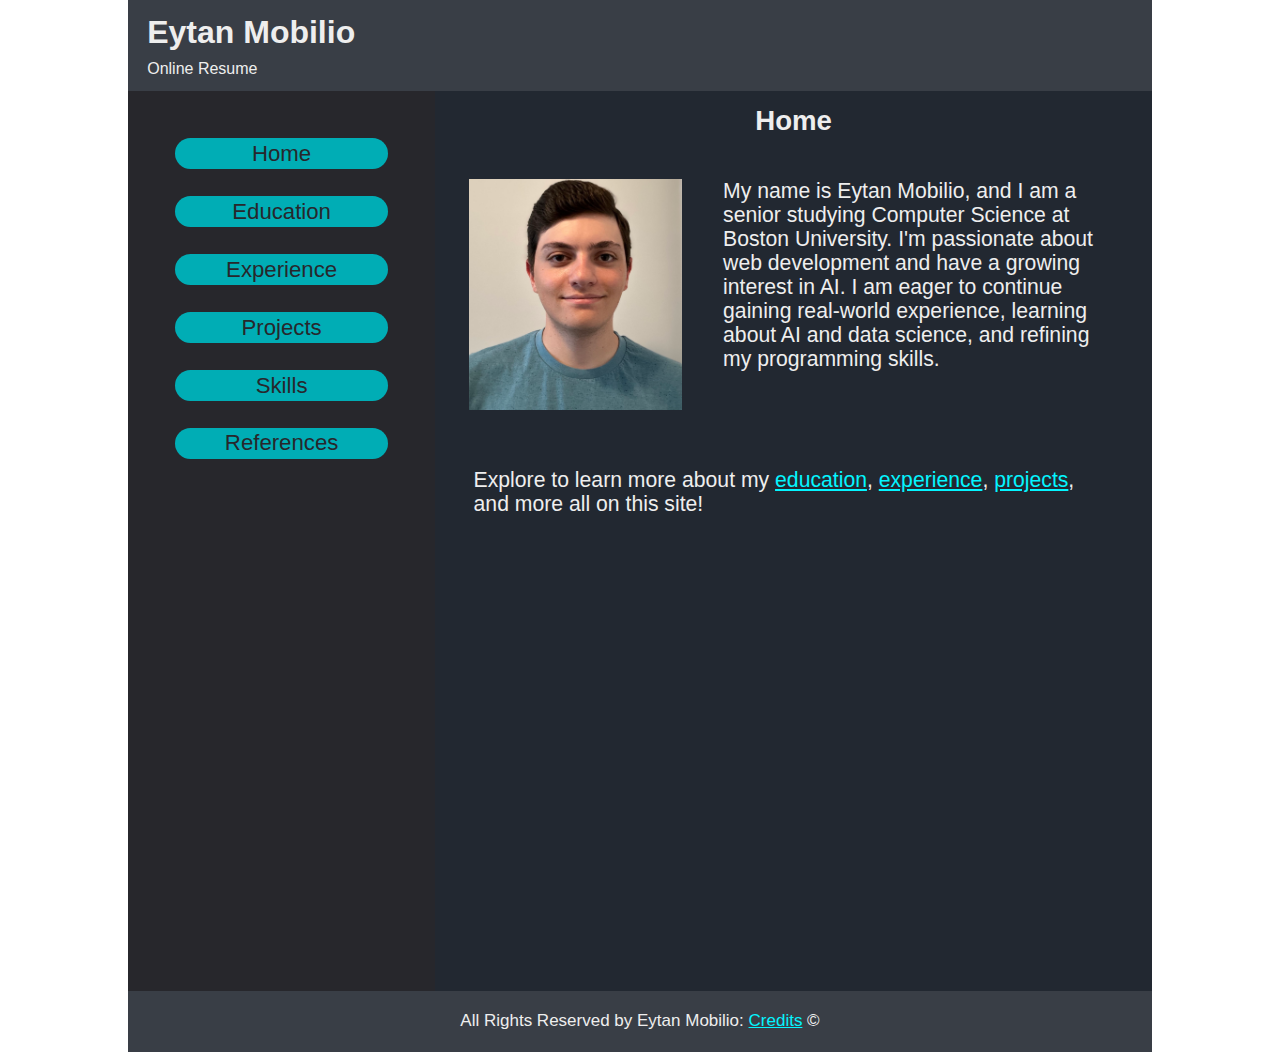
<file: index.html>
<!DOCTYPE html>
<html lang="en">
    <head>
        <meta charset="UTF-8">
        <meta name="viewport" content="width=device-width, initial-scale=1.0" />
        <meta name="description" content="Eytan Mobilio's online resume website.">
        <link rel="stylesheet" type="text/css" href="index.css">
        <title>Home | Eytan's Resume</title>
    </head>

    <body>
        <div id="site-wrapper">
            <!-- Header section -->
            <header>
                <h1>Eytan Mobilio</h1>
                <p>Online Resume</p>
            </header>
            <!-- End header section -->

            <div id="container">
                <!-- Navigation section -->
                <nav>
                    <!-- Internal navigation links -->
                    <ul>
                        <li><a href="index.html">Home</a></li>
                        <li><a href="education/education.html">Education</a></li>
                        <li><a href="experience/experience.html">Experience</a></li>
                        <li><a href="projects/projects.html">Projects</a></li>
                        <li><a href="skills/skills.html">Skills</a></li>
                        <li><a href="references/references.html">References</a></li>
                    </ul>
                </nav>
                <!-- End navigation section-->

                <!-- Main content section -->
                <main>
                    <h2>Home</h2>

                    <div id="two-column">
                        <div id="image-container">
                            <img src="src/portrait.jpeg" alt="Eytan Mobilio">
                        </div>

                        <p id="about">
                            My name is Eytan Mobilio, and I am a senior studying Computer Science at Boston University.
                            I'm passionate about web development and have a growing interest in AI. I am eager to continue
                            gaining real-world experience, learning about AI and data science, and refining my programming
                            skills.
                        </p>
                    </div>

                    <p id="sub-text">
                        Explore to learn more about my <a href="education/education.html">education</a>,
                        <a href="experience/experience.html">experience</a>,
                        <a href="projects/projects.html">projects</a>, and more all on this site!
                    </p>
                </main>
                <!-- End main content section -->
            </div>

            <!-- Footer section -->
            <footer>
                <!-- Copyright statement -->
                <p>All Rights Reserved by Eytan Mobilio: <a href="credits.html">Credits</a> &copy;</p>
            </footer>
            <!-- End footer section -->
        </div>
    </body>
</html>
</file>
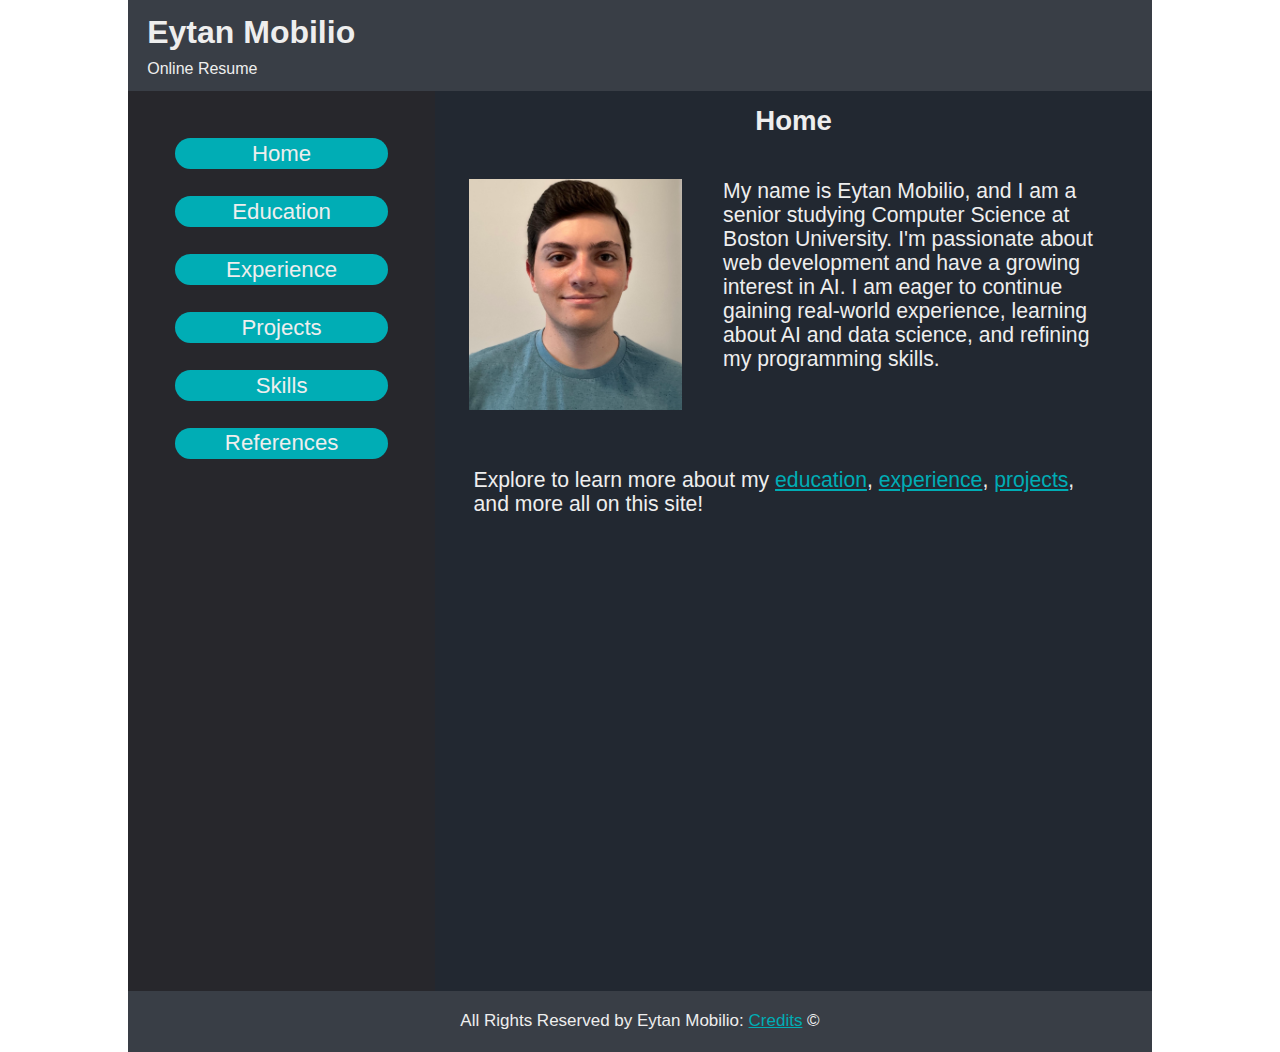
<file: home/index.html>
<!DOCTYPE html>
<html lang="en">
    <head>
        <meta charset="UTF-8">
        <meta name="description" content="Eytan Mobilio's online resume website.">
        <link rel="stylesheet" type="text/css" href="index.css">
        <title>Home | Eytan's Resume</title>
    </head>

    <body>
        <div id="site-wrapper">
            <!-- Header section -->
            <header>
                <h1>Eytan Mobilio</h1>
                <p>Online Resume</p>
            </header>
            <!-- End header section -->

            <div id="container">
                <!-- Navigation section -->
                <nav>
                    <!-- Internal navigation links -->
                    <ul>
                        <li><a href="index.html">Home</a></li>
                        <li><a href="../education/education.html">Education</a></li>
                        <li><a href="../experience/experience.html">Experience</a></li>
                        <li><a href="../projects/projects.html">Projects</a></li>
                        <li><a href="../skills/skills.html">Skills</a></li>
                        <li><a href="../references/references.html">References</a></li>
                    </ul>
                </nav>
                <!-- End navigation section-->

                <!-- Main content section -->
                <main>
                    <h2>Home</h2>

                    <div id="two-column">
                        <div id="image-container">
                            <img src="../src/portrait.jpeg" alt="Eytan Mobilio">
                        </div>

                        <p id="about">
                            My name is Eytan Mobilio, and I am a senior studying Computer Science at Boston University.
                            I'm passionate about web development and have a growing interest in AI. I am eager to continue
                            gaining real-world experience, learning about AI and data science, and refining my programming
                            skills.
                        </p>
                    </div>

                    <p id="sub-text">
                        Explore to learn more about my <a href="../education/education.html">education</a>,
                        <a href="../experience/experience.html">experience</a>,
                        <a href="../projects/projects.html">projects</a>, and more all on this site!
                    </p>
                </main>
                <!-- End main content section -->
            </div>

            <!-- Footer section -->
            <footer>
                <!-- Copyright statement -->
                <p>All Rights Reserved by Eytan Mobilio: <a href="credits.html">Credits</a> &copy;</p>
            </footer>
            <!-- End footer section -->
        </div>
    </body>
</html>
</file>
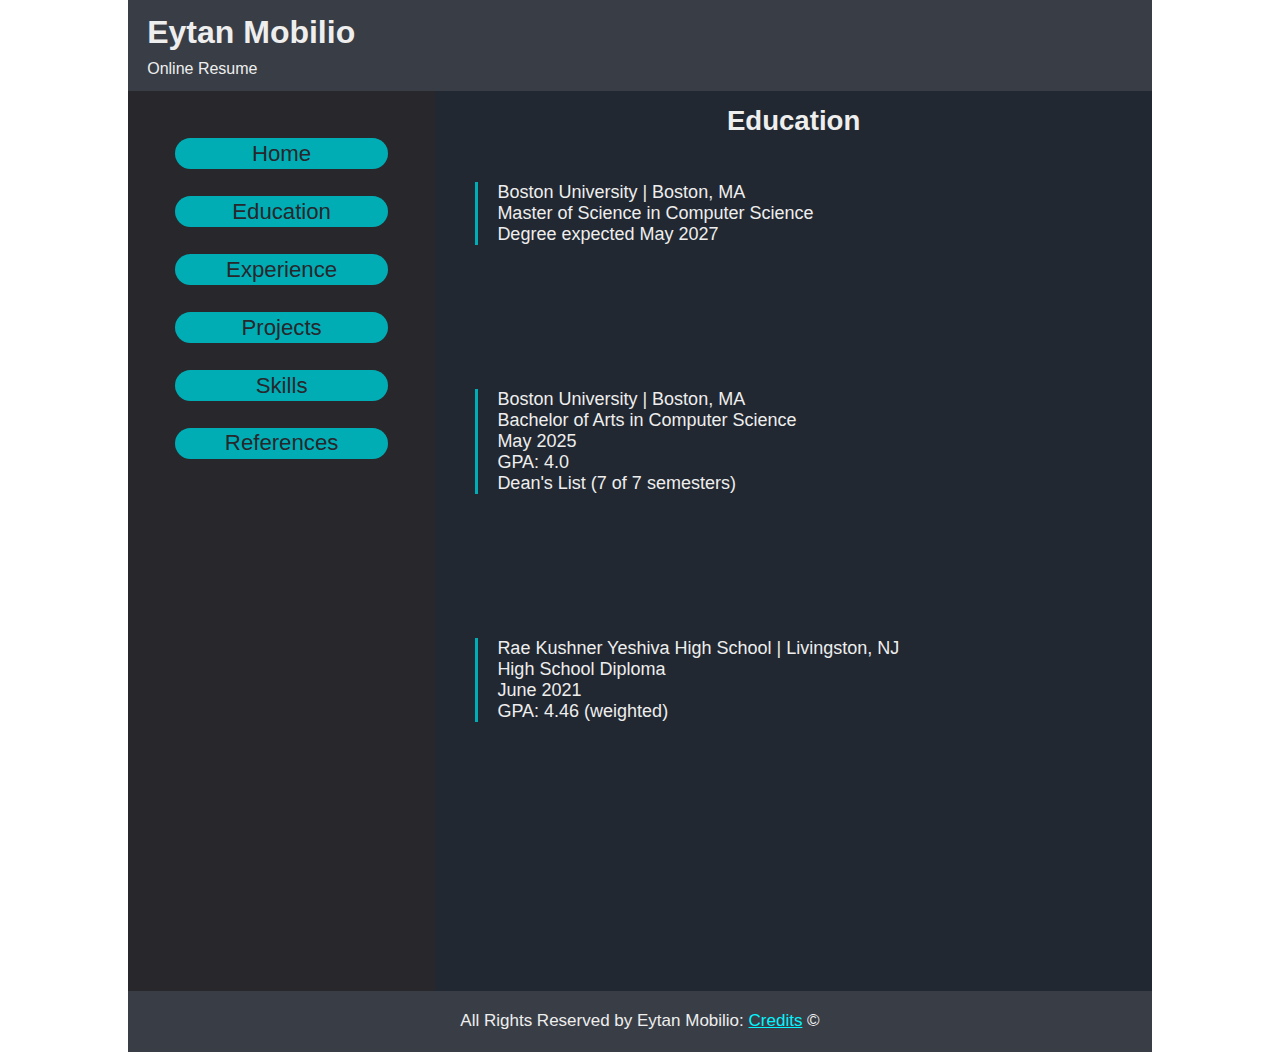
<file: education/education.html>
<!DOCTYPE html>
<html lang="en">
    <head>
        <meta charset="UTF-8">
        <meta name="viewport" content="width=device-width, initial-scale=1.0" />
        <meta name="description" content="Eytan Mobilio's education.">
        <link rel="stylesheet" type="text/css" href="education.css">
        <title>Education | Eytan's Resume</title>
    </head>

    <body>
        <div id="site-wrapper">
            <!-- Header section -->
            <header>
                <h1>Eytan Mobilio</h1>
                <p>Online Resume</p>
            </header>
            <!-- End header section -->

            <div id="container">
                <!-- Navigation section -->
                <nav>
                    <!-- Internal navigation links -->
                    <ul>
                        <li><a href="../index.html">Home</a></li>
                        <li><a href="education.html">Education</a></li>
                        <li><a href="../experience/experience.html">Experience</a></li>
                        <li><a href="../projects/projects.html">Projects</a></li>
                        <li><a href="../skills/skills.html">Skills</a></li>
                        <li><a href="../references/references.html">References</a></li>
                    </ul>
                </nav>
                <!-- End navigation section-->

                <!-- Main content section -->
                <main>
                    <h2>Education</h2>

                    <!-- List of education -->
                    <ul>
                        <!-- Masters (made this one up) -->
                        <li>
                            <p>
                                Boston University | Boston, MA <br>
                                Master of Science in Computer Science <br>
                                Degree expected May 2027
                            </p>
                        </li>

                        <!-- College -->
                        <li>
                            <p>
                                Boston University | Boston, MA <br>
                                Bachelor of Arts in Computer Science <br>
                                May 2025 <br>
                                GPA: 4.0 <br>
                                Dean's List (7 of 7 semesters)
                            </p>
                        </li>

                        <!-- High School -->
                        <li>
                            <p>
                                Rae Kushner Yeshiva High School | Livingston, NJ <br>
                                High School Diploma<br>
                                June 2021 <br>
                                GPA: 4.46 (weighted)
                            </p>
                        </li>
                    </ul>
                </main>
                <!-- End main content section -->
            </div>

            <!-- Footer section -->
            <footer>
                <!-- Copyright statement -->
                <p>All Rights Reserved by Eytan Mobilio: <a href="credits.html">Credits</a> &copy;</p>
            </footer>
            <!-- End footer section -->
        </div>
    </body>
</html>
</file>
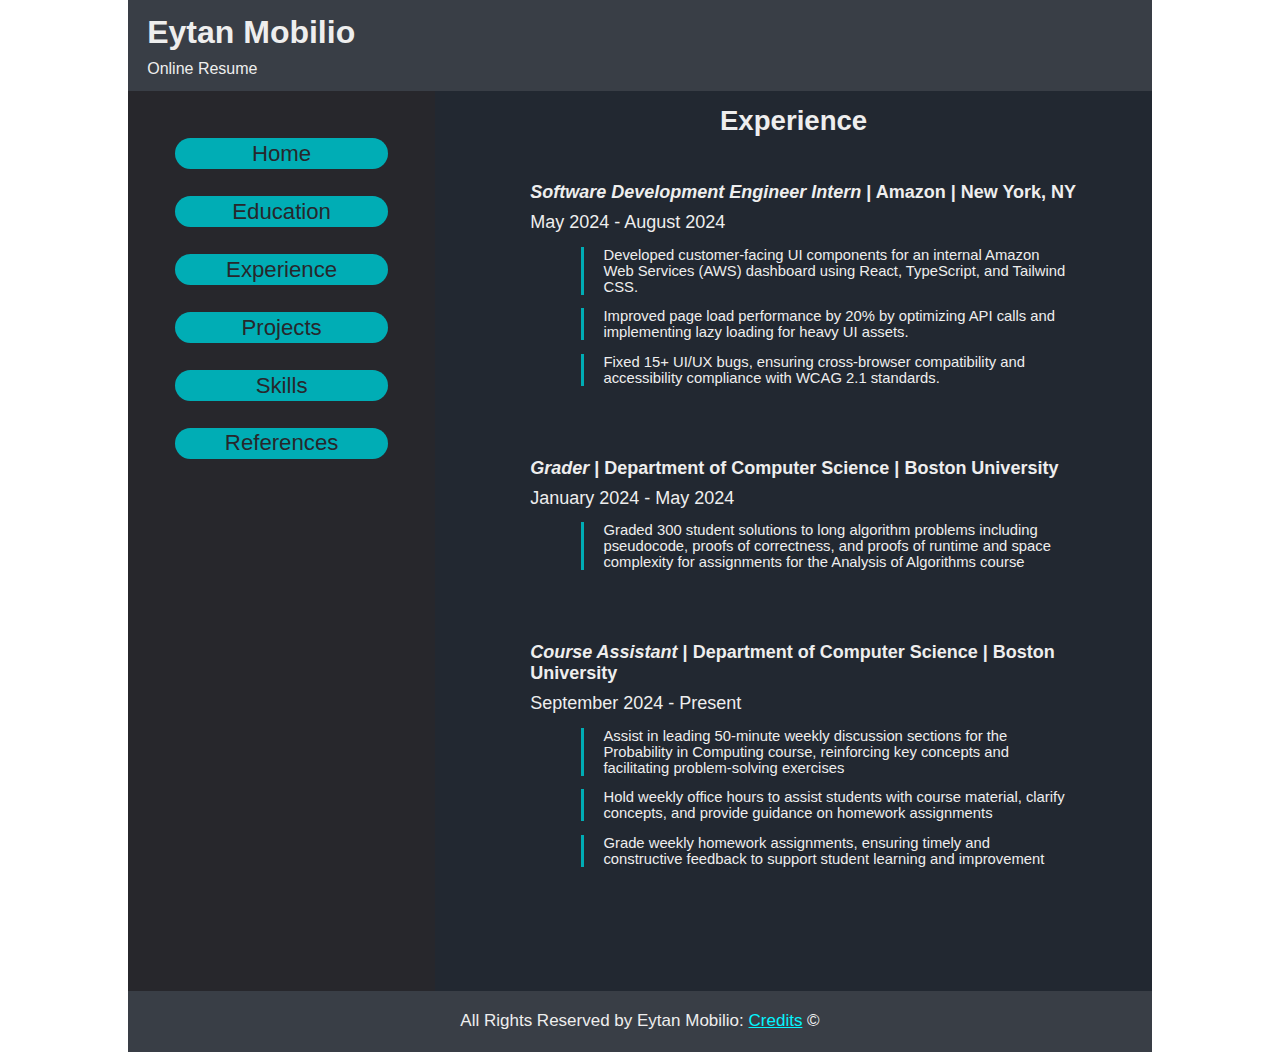
<file: experience/experience.html>
<!DOCTYPE html>
<html lang="en">
    <head>
        <meta charset="UTF-8">
        <meta name="viewport" content="width=device-width, initial-scale=1.0" />
        <meta name="description" content="Eytan Mobilio's work experience.">
        <link rel="stylesheet" type="text/css" href="experience.css">
        <title>Experience | Eytan's Resume</title>
    </head>

    <body>
        <div id="site-wrapper">
            <!-- Header section -->
            <header>
                <h1>Eytan Mobilio</h1>
                <p>Online Resume</p>
            </header>
            <!-- End header section -->

            <div id="container">
                <!-- Navigation section -->
                <nav>
                    <!-- Internal navigation links -->
                    <ul>
                        <li><a href="../index.html">Home</a></li>
                        <li><a href="../education/education.html">Education</a></li>
                        <li><a href="experience.html">Experience</a></li>
                        <li><a href="../projects/projects.html">Projects</a></li>
                        <li><a href="../skills/skills.html">Skills</a></li>
                        <li><a href="../references/references.html">References</a></li>
                    </ul>
                </nav>
                <!-- End navigation section-->

                <!-- Main content section -->
                <main>
                    <h2>Experience</h2>

                    <!-- List of work experiences -->
                    <ul>
                        <!-- Work experience #1 (Unfortunately, this one's made up) -->
                        <li class="experience">
                            <p><strong><em>Software Development Engineer Intern</em> | Amazon | New York, NY</strong></p>
                            <p>May 2024 - August 2024</p>
                            <ul>
                                <li class="bullet">
                                    <p>
                                        Developed customer-facing UI components for an internal Amazon Web Services (AWS)
                                        dashboard using React, TypeScript, and Tailwind CSS.
                                    </p>
                                </li>
                                <li class="bullet">
                                    <p>
                                        Improved page load performance by 20% by optimizing API calls and implementing
                                        lazy loading for heavy UI assets.
                                    </p>
                                </li>
                                <li class="bullet">
                                    <p>
                                        Fixed 15+ UI/UX bugs, ensuring cross-browser compatibility and accessibility
                                        compliance with WCAG 2.1 standards.
                                    </p>
                                </li>
                            </ul>
                        </li>

                        <!-- Work experience #2 -->
                        <li class="experience">
                            <p><strong><em>Grader</em> | Department of Computer Science | Boston University</strong></p>
                            <p>January 2024 - May 2024</p>
                            <ul>
                                <li class="bullet">
                                    <p>
                                        Graded 300 student solutions to long algorithm problems including pseudocode,
                                        proofs of correctness, and proofs of runtime and space complexity for assignments
                                        for the Analysis of Algorithms course
                                    </p>
                                </li>
                            </ul>
                        </li>

                        <!-- Work experience #3 -->
                        <li class="experience">
                            <p><strong><em>Course Assistant</em> | Department of Computer Science | Boston University</strong></p>
                            <p>September 2024 - Present</p>
                            <ul>
                                <li class="bullet">
                                    <p>
                                        Assist in leading 50-minute weekly discussion sections for the Probability in
                                        Computing course, reinforcing key concepts and facilitating problem-solving
                                        exercises
                                    </p>
                                </li>
                                <li class="bullet">
                                    <p>
                                        Hold weekly office hours to assist students with course material, clarify concepts,
                                        and provide guidance on homework assignments
                                    </p>
                                </li>
                                <li class="bullet">
                                    <p>
                                        Grade weekly homework assignments, ensuring timely and constructive feedback to
                                        support student learning and improvement
                                    </p>
                                </li>
                            </ul>
                        </li>
                    </ul>
                </main>
                <!-- End main content section -->
            </div>

            <!-- Footer section -->
            <footer>
                <!-- Copyright statement -->
                <p>All Rights Reserved by Eytan Mobilio: <a href="credits.html">Credits</a> &copy;</p>
            </footer>
            <!-- End footer section -->
        </div>
    </body>
</html>
</file>
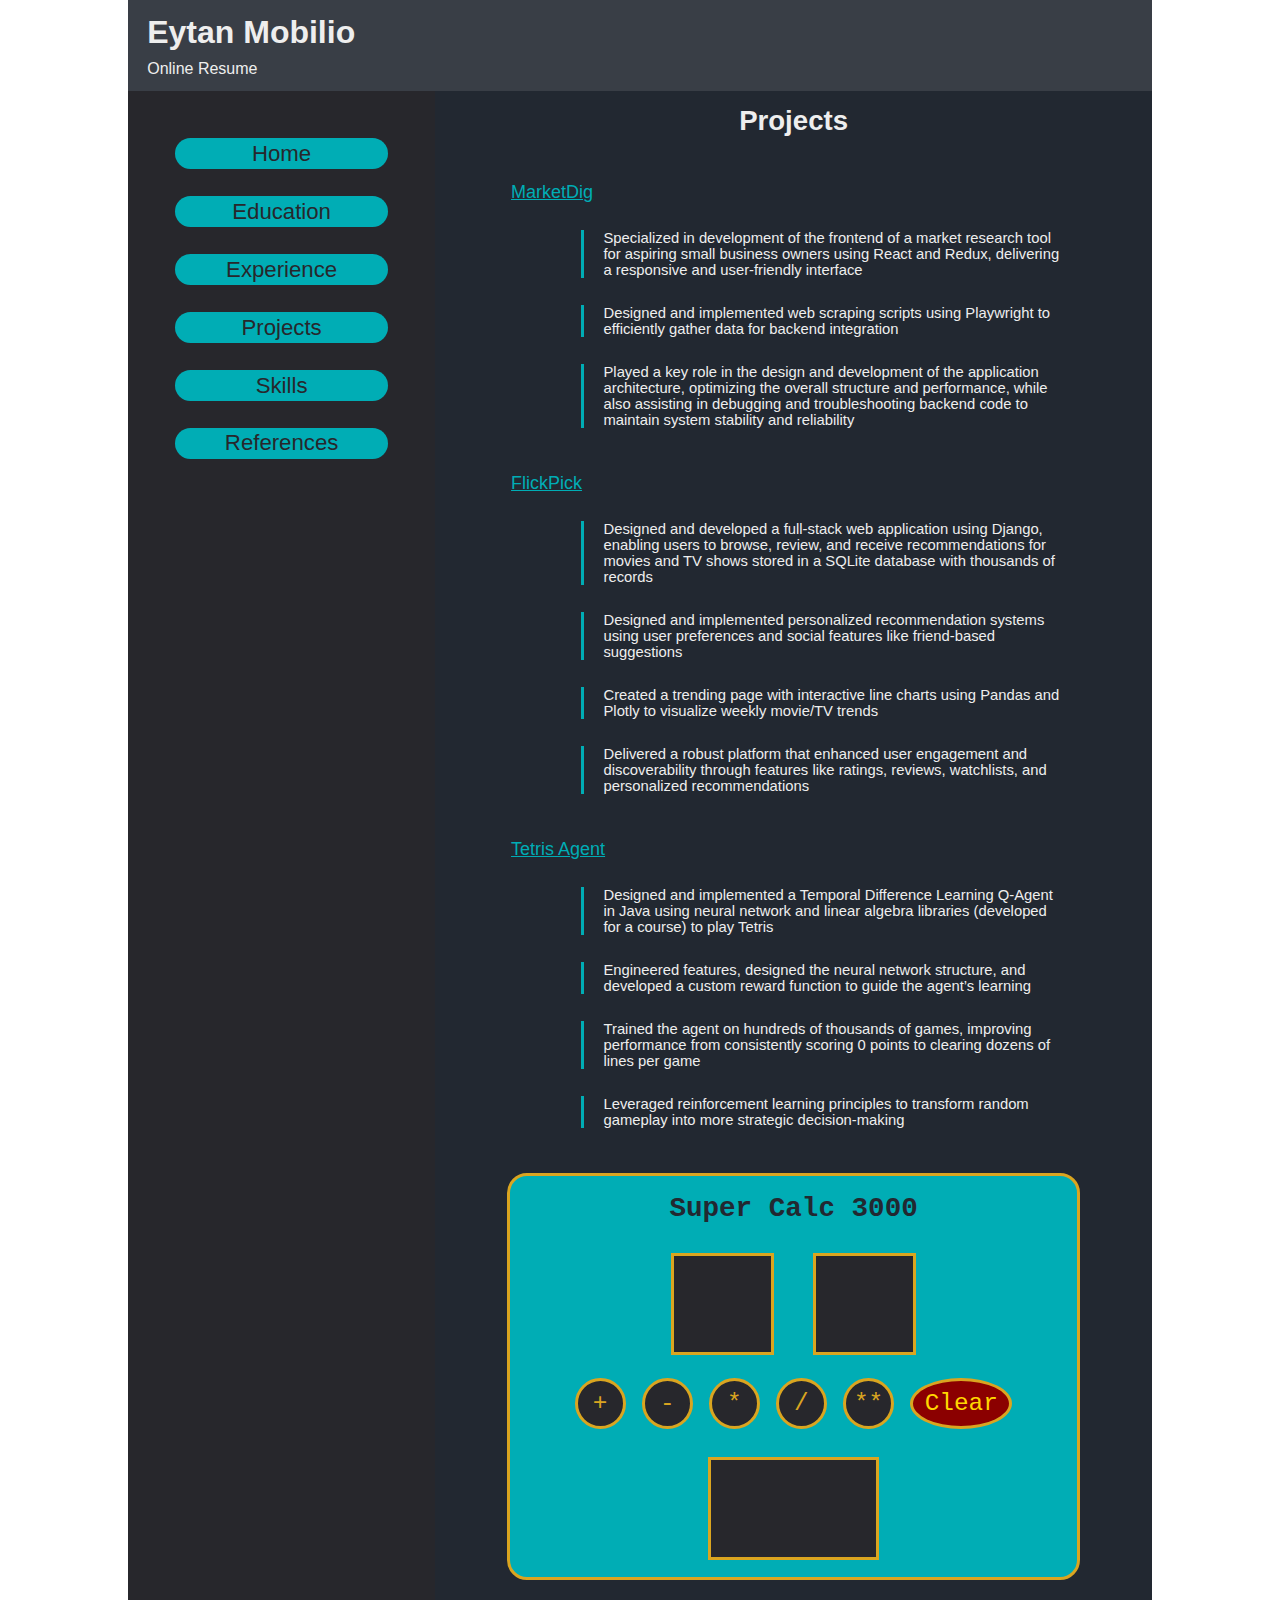
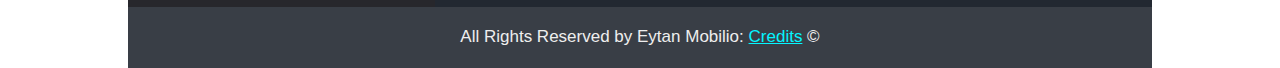
<file: projects/projects.html>
<!DOCTYPE html>
<html lang="en">
    <head>
        <meta charset="UTF-8">
        <meta name="viewport" content="width=device-width, initial-scale=1.0" />
        <meta name="description" content="Eytan Mobilio's projects.">
        <link rel="stylesheet" type="text/css" href="projects.css">
        <title>Projects | Eytan's Resume</title>
    </head>

    <body>
        <div id="site-wrapper">
            <!-- Header section -->
            <header>
                <h1>Eytan Mobilio</h1>
                <p>Online Resume</p>
            </header>
            <!-- End header section -->

            <div id="container">
                <!-- Navigation section -->
                <nav>
                    <!-- Internal navigation links -->
                    <ul>
                        <li><a href="../index.html">Home</a></li>
                        <li><a href="../education/education.html">Education</a></li>
                        <li><a href="../experience/experience.html">Experience</a></li>
                        <li><a href="projects.html">Projects</a></li>
                        <li><a href="../skills/skills.html">Skills</a></li>
                        <li><a href="../references/references.html">References</a></li>
                    </ul>
                </nav>
                <!-- End navigation section-->

                <!-- Main content section -->
                <main>
                    <h2>Projects</h2>

                    <!-- List of projects -->
                    <ul>
                        <!-- Project # 1 -->
                        <li class="project">
                            <a href=" https://marketdig.app" target="_blank" class="project-link">MarketDig</a>
                            <ul>
                                <li class="bullet">
                                    <p>
                                        Specialized in development of the frontend of a market research tool
                                        for aspiring small business owners using React and Redux, delivering a
                                        responsive and user-friendly interface
                                    </p>
                                </li>
                                <li class="bullet">
                                    <p>
                                        Designed and implemented web scraping scripts using Playwright to efficiently
                                        gather data for backend integration
                                    </p>
                                </li>
                                <li class="bullet">
                                    <p>
                                        Played a key role in the design and development of the application architecture,
                                        optimizing the overall structure and performance, while also assisting in debugging
                                        and troubleshooting backend code to maintain system stability and reliability
                                    </p>
                                </li>
                            </ul>
                        </li>

                        <!-- Project # 2 -->
                        <li class="project">
                            <a href="https://limitless-sierra-80433-a3b989f436f9.herokuapp.com/project/"
                               target="_blank"
                               class="project-link">
                                FlickPick
                            </a>
                            <ul>
                                <li class="bullet">
                                    <p>
                                        Designed and developed a full-stack web application using Django, enabling users
                                        to browse, review, and receive recommendations for movies and TV shows stored in
                                        a SQLite database with thousands of records
                                    </p>
                                </li>
                                <li class="bullet">
                                    <p>
                                        Designed and implemented personalized recommendation systems using user
                                        preferences and social features like friend-based suggestions
                                    </p>
                                </li>
                                <li class="bullet">
                                    <p>
                                        Created a trending page with interactive line charts using Pandas and
                                        Plotly to visualize weekly movie/TV trends
                                    </p>
                                </li>
                                <li class="bullet">
                                    <p>
                                        Delivered a robust platform that enhanced user engagement and discoverability
                                        through features like ratings, reviews, watchlists, and personalized
                                        recommendations
                                    </p>
                                </li>
                            </ul>
                        </li>

                        <!-- Project # 3 -->
                        <li class="project">
                            <a href="https://github.com/EMobilio/tetris-agent"
                               target="_blank"
                               class="project-link">
                                Tetris Agent
                            </a>
                            <ul>
                                <li class="bullet">
                                    <p>
                                        Designed and implemented a Temporal Difference Learning Q-Agent in Java using
                                        neural network and linear algebra libraries (developed for a course) to play Tetris
                                    </p>
                                </li>
                                <li class="bullet">
                                    <p>
                                        Engineered features, designed the neural network structure, and developed a
                                        custom reward function to guide the agent’s learning
                                    </p>
                                </li>
                                <li class="bullet">
                                    <p>
                                        Trained the agent on hundreds of thousands of games, improving performance
                                        from consistently scoring 0 points to clearing dozens of lines per game
                                    </p>
                                </li>
                                <li class="bullet">
                                    <p>
                                        Leveraged reinforcement learning principles to transform random gameplay into
                                        more strategic decision-making
                                    </p>
                                </li>
                            </ul>
                        </li>
                    </ul>

                    <!-- Begin calculator section-->
                    <div id="calculator-container">
                        <h3>Super Calc 3000</h3>

                        <!-- Inputs for operands -->
                        <div id="inputs">
                            <label for="first-number">First #:</label><input type="text" id="first-number">
                            <label for="second-number">Second #:</label><input type="text" id="second-number">
                        </div>

                        <!-- Buttons for operations -->
                        <div id="button-container">
                            <button onclick="addition()">+</button>
                            <button onclick="subtraction()">-</button>
                            <button onclick="multiplication()">*</button>
                            <button onclick="division()">/</button>
                            <button onclick="power()">**</button>
                            <button onclick="clearCalc()" id="clear">Clear</button>
                        </div>

                        <!-- Output -->
                        <div id="output-container">
                            <h4 id="output"></h4>
                        </div>
                    </div>
                    <!-- End calculator section -->
                </main>
                <!-- End main content section -->
            </div>

            <!-- Footer section -->
            <footer>
                <!-- Copyright statement -->
                <p>All Rights Reserved by Eytan Mobilio: <a href="credits.html">Credits</a> &copy;</p>
            </footer>
            <!-- End footer section -->
        </div>

        <script src="projects.js"></script>
    </body>
</html>
</file>
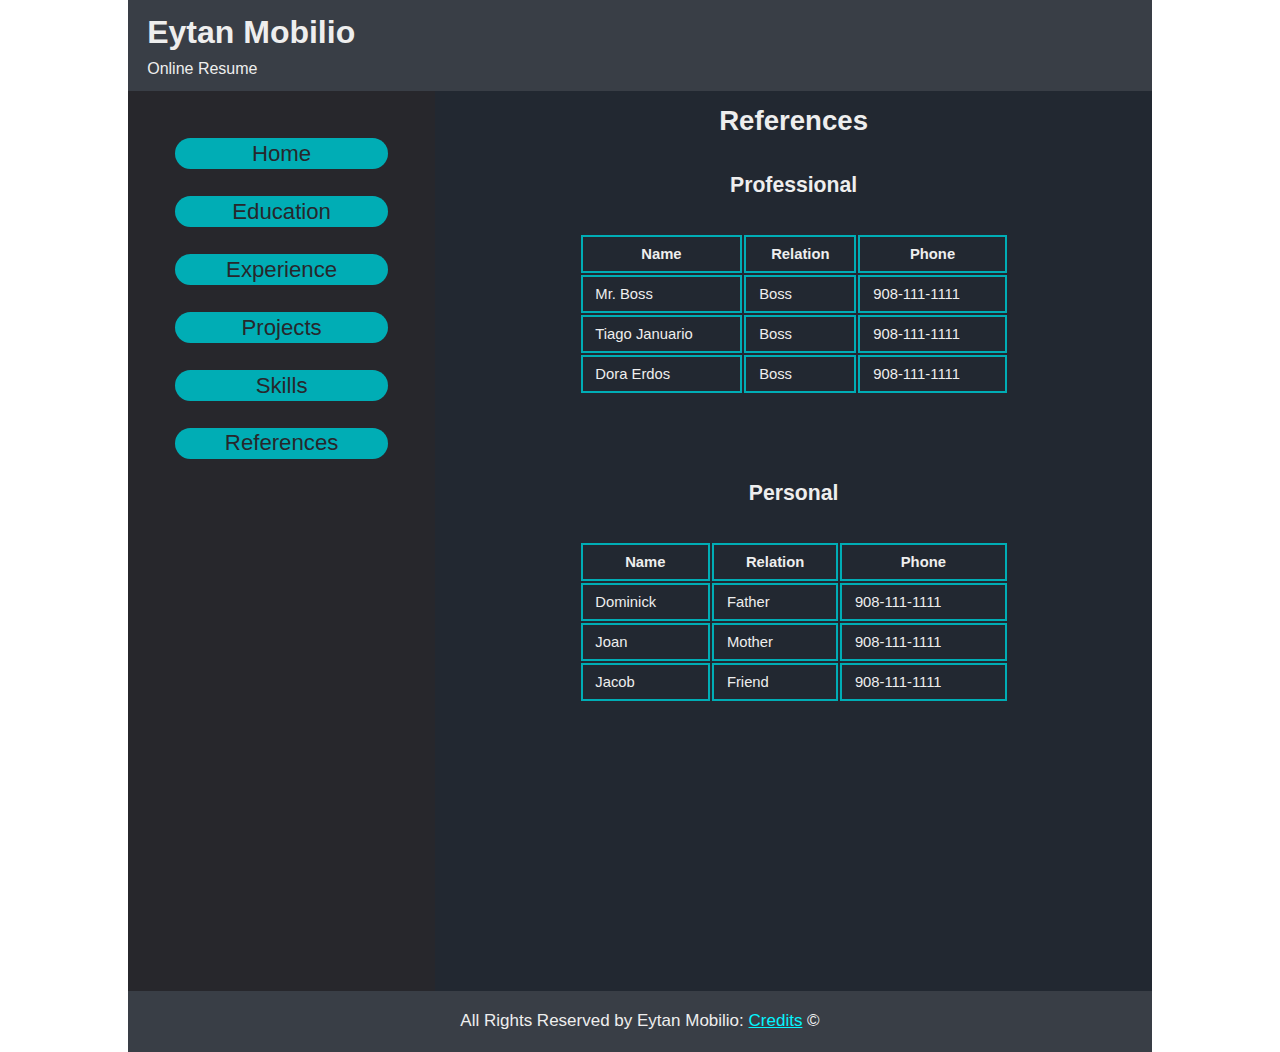
<file: references/references.html>
<!DOCTYPE html>
<html lang="en">
    <head>
        <meta charset="UTF-8">
        <meta name="viewport" content="width=device-width, initial-scale=1.0" />
        <meta name="description" content="Eytan Mobilio's references.">
        <link rel="stylesheet" type="text/css" href="references.css">
        <title>References | Eytan's Resume</title>
    </head>

    <body>
        <div id="site-wrapper">
            <!-- Header section -->
            <header>
                <h1>Eytan Mobilio</h1>
                <p>Online Resume</p>
            </header>
            <!-- End header section -->

            <div id="container">
                <!-- Navigation section -->
                <nav>
                    <!-- Internal navigation links -->
                    <ul>
                        <li><a href="../index.html">Home</a></li>
                        <li><a href="../education/education.html">Education</a></li>
                        <li><a href="../experience/experience.html">Experience</a></li>
                        <li><a href="../projects/projects.html">Projects</a></li>
                        <li><a href="../skills/skills.html">Skills</a></li>
                        <li><a href="references.html">References</a></li>
                    </ul>
                </nav>
                <!-- End navigation section-->

                <!-- Main content section -->
                <main>
                    <h2>References</h2>

                    <!-- Professional references table (more or less made up) -->
                    <h3>Professional</h3>
                    <table>
                        <thead>
                            <tr>
                                <th>Name</th>
                                <th>Relation</th>
                                <th>Phone</th>
                            </tr>
                        </thead>

                        <tbody>
                            <!-- Reference #1 -->
                            <tr>
                                <td>Mr. Boss</td>
                                <td>Boss</td>
                                <td>908-111-1111</td>
                            </tr>

                            <!-- Reference #2 -->
                            <tr>
                                <td>Tiago Januario</td>
                                <td>Boss</td>
                                <td>908-111-1111</td>
                            </tr>

                            <!-- Reference #3 -->
                            <tr>
                                <td>Dora Erdos</td>
                                <td>Boss</td>
                                <td>908-111-1111</td>
                            </tr>
                        </tbody>
                    </table>

                    <!-- Personal references table (more or less made up) -->
                    <h3>Personal</h3>
                    <table>
                        <thead>
                            <tr>
                                <th>Name</th>
                                <th>Relation</th>
                                <th>Phone</th>
                            </tr>
                        </thead>

                        <tbody>
                            <!-- Reference #1 -->
                            <tr>
                                <td>Dominick</td>
                                <td>Father</td>
                                <td>908-111-1111</td>
                            </tr>

                            <!-- Reference #2 -->
                            <tr>
                                <td>Joan</td>
                                <td>Mother</td>
                                <td>908-111-1111</td>
                            </tr>

                            <!-- Reference #3 -->
                            <tr>
                                <td>Jacob</td>
                                <td>Friend</td>
                                <td>908-111-1111</td>
                            </tr>
                        </tbody>
                    </table>
                </main>
                <!-- End main content section -->
            </div>

            <!-- Footer section -->
            <footer>
                <!-- Copyright statement -->
                <p>All Rights Reserved by Eytan Mobilio: <a href="credits.html">Credits</a> &copy;</p>
            </footer>
            <!-- End footer section -->
        </div>
    </body>
</html>
</file>
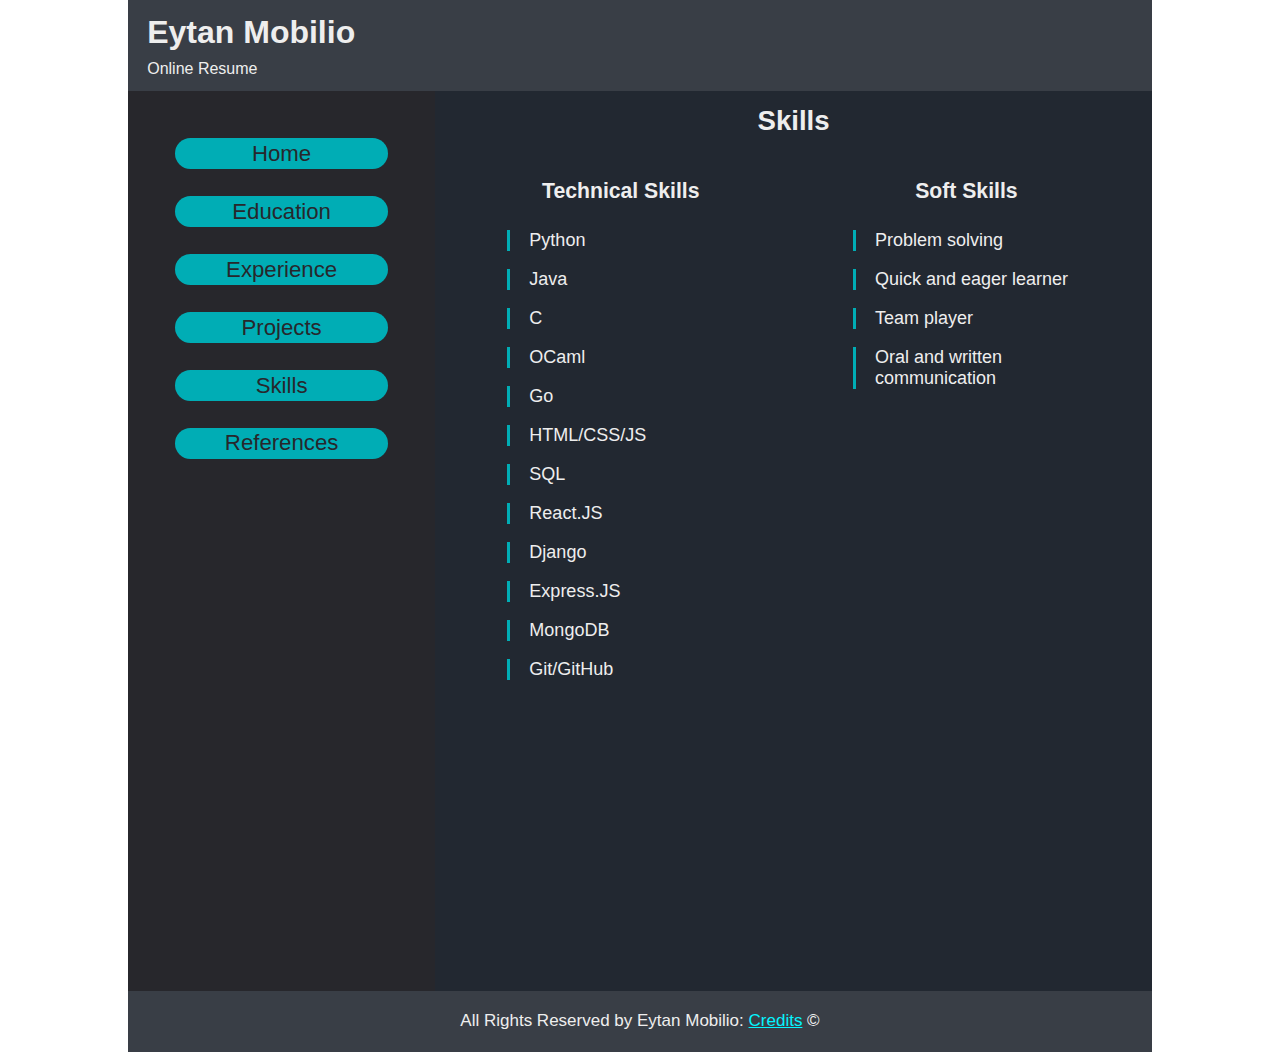
<file: skills/skills.html>
<!DOCTYPE html>
<html lang="en">
    <head>
        <meta charset="UTF-8">
        <meta name="viewport" content="width=device-width, initial-scale=1.0" />
        <meta name="description" content="Eytan Mobilio's skills.">
        <link rel="stylesheet" type="text/css" href="skills.css">
        <title>Skills | Eytan's Resume</title>
    </head>

    <body>
        <div id="site-wrapper">
            <!-- Header section -->
            <header>
                <h1>Eytan Mobilio</h1>
                <p>Online Resume</p>
            </header>
            <!-- End header section -->

            <div id="container">
                <!-- Navigation section -->
                <nav>
                    <!-- Internal navigation links -->
                    <ul>
                        <li><a href="../index.html">Home</a></li>
                        <li><a href="../education/education.html">Education</a></li>
                        <li><a href="../experience/experience.html">Experience</a></li>
                        <li><a href="../projects/projects.html">Projects</a></li>
                        <li><a href="skills.html">Skills</a></li>
                        <li><a href="../references/references.html">References</a></li>
                    </ul>
                </nav>
                <!-- End navigation section-->

                <!-- Main content section -->
                <main>
                    <h2>Skills</h2>

                    <div id="two-column">
                        <div>
                            <!-- List of technical skills -->
                            <h3>Technical Skills</h3>
                            <ul>
                                <li>Python</li>
                                <li>Java</li>
                                <li>C</li>
                                <li>OCaml</li>
                                <li>Go</li>
                                <li>HTML/CSS/JS</li>
                                <li>SQL</li>
                                <li>React.JS</li>
                                <li>Django</li>
                                <li>Express.JS</li>
                                <li>MongoDB</li>
                                <li>Git/GitHub</li>
                            </ul>
                        </div>

                        <div>
                            <!-- List of soft skills -->
                            <h3>Soft Skills</h3>
                            <ul>
                                <li>Problem solving</li>
                                <li>Quick and eager learner</li>
                                <li>Team player</li>
                                <li>Oral and written communication</li>
                            </ul>
                        </div>
                    </div>
                </main>
                <!-- End main content section -->
            </div>

            <!-- Footer section -->
            <footer>
                <!-- Copyright statement -->
                <p>All Rights Reserved by Eytan Mobilio: <a href="credits.html">Credits</a> &copy;</p>
            </footer>
            <!-- End footer section -->
        </div>
    </body>
</html>
</file>
<file: index.css>
* {
    margin: 0;
    box-sizing: border-box;
}

#site-wrapper {
    width: 80vw;
    margin: 0 auto;
    font-family: Avenir, Montserrat, Corbel, 'URW Gothic', source-sans-pro, sans-serif;
}

/* Begin vertical navbar styling */
nav {
    width: 30%;
    padding: 2%;
    background-color: #27272c;
}

nav ul {
    list-style: none;
    font-size: calc(3px + 1.5vw);
    padding-left: 0;
}

nav li {
    margin: 10% auto;
    width: 80%;
    padding: 1%;
    text-align: center;
    background-color: #00ADB5;
    border-radius: 20px;
}

nav a {
    text-decoration: none;
    color: #27272c;
}

nav a:hover {
    color: #EEEEEE;
}

 nav li:hover {
     background-color: #107273;
 }
/* End vertical navbar styling */

/* Begin header styling */
header {
    display: flex;
    flex-direction: column;
    padding: 1.5vh 1.5vw;
    background-color: #393E46;
    color: #EEEEEE;
}

header h1 {
    margin-bottom: 1vh;
}
/* End header styling */

/* Begin main styling */
main {
    width: 70%;
    height: 100vh;
    min-height: fit-content;
    background-color: #222831;
    color: #EEEEEE;
}

main h2 {
    text-align: center;
    font-size: calc(2px + 2vw);
    margin: 2% 0;
}

main p {
    font-size: calc(2px + 1.5vw);
    margin: 3vh 3vw;
}

main a, footer a {
    color: #04f5ff;
}

main a:hover, footer a:hover {
    color: #107273;
}
/* End main styling */

/* Begin main content two column format styling */
#two-column {
    display: flex;
    flex-direction: row;
    width: 100%;
    padding: 3vh 1vw;
}

#container {
    display: flex;
    flex-direction: row;
}

#about {
    width: 65%;
    margin: 0 3%
}

#image-container {
    width: 35%;
    margin: 0 3%;
}

img {
    max-width: 100%;
}
/* End main content styling */

/* Footer styling */
footer {
    text-align: center;
    padding: 2%;
    background-color: #393E46;
    color: #EEEEEE;
    font-size: calc(1px + 1.25vw);
}

/* Responsive layout for smaller screens */
@media screen and (max-width: 900px) {
    header {
        align-items: center;
    }

    nav {
        width: 100%;
        padding: 0;
    }

    nav ul {
        display: flex;
        flex-direction: row;
        font-size: calc(3px + 2vw);
    }

    nav li {
        border-radius: 0;
        margin: 0;
    }

    #container {
        flex-direction: column;
    }

    main {
        width: 100%;
        height: fit-content;
        min-height: 82vh;
    }

    main h2 {
        font-size: calc(3px + 3vw);
    }

    main p {
        font-size: calc(5px + 2vw);
    }

    #sub-text {
        width: 80%;
        margin: 5% auto;
        text-align: unset;
    }

    #two-column {
        flex-direction: column;
        align-items: center;
    }

    #image-container {
        width: 45%;
        margin-bottom: 10%;
    }

    #sub-text {
        text-align: center;
    }

    footer {
        font-size: calc(1px + 2.25vw);
    }
}
</file>
<file: home/index.css>
* {
    margin: 0;
    box-sizing: border-box;
}

#site-wrapper {
    width: 80vw;
    margin: 0 auto;
    font-family: Avenir, Montserrat, Corbel, 'URW Gothic', source-sans-pro, sans-serif;
}

/* Begin vertical navbar styling */
nav {
    width: 30%;
    padding: 2%;
    background-color: #27272c;
}

nav ul {
    list-style: none;
    font-size: calc(3px + 1.5vw);
    padding-left: 0;
}

nav li {
    margin: 10% auto;
    width: 80%;
    padding: 1%;
    text-align: center;
    background-color: #00ADB5;
    border-radius: 20px;
}

nav a {
    text-decoration: none;
    color: #EEEEEE;
}

nav a:hover {
    color: #818080;
}

 nav li:hover {
     background-color: #107273;
 }
/* End vertical navbar styling */

/* Begin header styling */
header {
    display: flex;
    flex-direction: column;
    padding: 1.5vh 1.5vw;
    background-color: #393E46;
    color: #EEEEEE;
}

header h1 {
    margin-bottom: 1vh;
}
/* End header styling */

/* Begin main styling */
main {
    width: 70%;
    height: 100vh;
    background-color: #222831;
    color: #EEEEEE;
}

main h2 {
    text-align: center;
    font-size: calc(2px + 2vw);
    margin: 2% 0;
}

main p {
    font-size: calc(2px + 1.5vw);
    margin: 3vh 3vw;
}

main a, footer a {
    color: #00ADB5;
}

main a:hover, footer a:hover {
    color: #107273;
}
/* End main styling */

/* Begin main content two column format styling */
#two-column {
    display: flex;
    flex-direction: row;
    width: 100%;
    padding: 3vh 1vw;
}

#container {
    display: flex;
    flex-direction: row;
}

#about {
    width: 65%;
    margin: 0 3%
}

#image-container {
    width: 35%;
    margin: 0 3%;
}

img {
    max-width: 100%;
}
/* End main content styling */

/* Footer styling */
footer {
    text-align: center;
    padding: 2%;
    background-color: #393E46;
    color: #EEEEEE;
    font-size: calc(1px + 1.25vw);
}

/* Responsive layout for smaller screens */
@media screen and (max-width: 750px) {
    header {
        align-items: center;
    }

    nav {
        width: 100%;
        padding: 0;
    }

    nav ul {
        display: flex;
        flex-direction: row;
        font-size: calc(3px + 2vw);
    }

    nav li {
        border-radius: 0;
        margin: 0;
    }

    #container {
        flex-direction: column;
    }

    main {
        width: 100%;
    }

    main h2 {
        font-size: calc(2px + 3vw);
    }

    main p {
        font-size: calc(2px + 2vw);
    }

    #two-column {
        flex-direction: column;
        align-items: center;
    }

    #image-container {
        margin-bottom: 5%;
    }

    #sub-text {
        text-align: center;
    }

    footer {
        font-size: calc(1px + 2.25vw);
    }
}
</file>
<file: education/education.css>
* {
    margin: 0;
    box-sizing: border-box;
}

#site-wrapper {
    width: 80vw;
    margin: 0 auto;
    font-family: Avenir, Montserrat, Corbel, 'URW Gothic', source-sans-pro, sans-serif;
}

/* Begin vertical navbar styling */
nav {
    width: 30%;
    padding: 2%;
    background-color: #27272c;
}

nav ul {
    list-style: none;
    font-size: calc(3px + 1.5vw);
    padding-left: 0;
}

nav li {
    margin: 10% auto;
    width: 80%;
    padding: 1%;
    text-align: center;
    background-color: #00ADB5;
    border-radius: 20px;
}

nav a {
    text-decoration: none;
    color: #27272c;
}

nav a:hover {
    color: #EEEEEE;
}

nav li:hover {
    background-color: #107273;
}
/* End vertical navbar styling */

/* Begin header styling */
header {
    display: flex;
    flex-direction: column;
    padding: 1.5vh 1.5vw;
    background-color: #393E46;
    color: #EEEEEE;
}

header h1 {
    margin-bottom: 1vh;
}
/* End header styling */

/* Begin main styling */
main {
    width: 70%;
    height: 100vh;
    min-height: fit-content;
    background-color: #222831;
    color: #EEEEEE;
}

main h2 {
    text-align: center;
    font-size: calc(2px + 2vw);
    margin: 2% 0;
}

main p {
    font-size: calc(2px + 1.25vw);
    margin: 0 1.5vw;
}

main ul {
    list-style: none;
    height: 60%;
    margin-top: 5vh;
    display: flex;
    flex-direction: column;
    justify-content: space-between;
}

main li {
    border-left: 3px solid #00ADB5;
}
/* End main styling */

/* Begin main content two column format styling */
#container {
    display: flex;
    flex-direction: row;
}
/* End main content styling */

/* Footer styling */
footer {
    text-align: center;
    padding: 2%;
    background-color: #393E46;
    color: #EEEEEE;
    font-size: calc(1px + 1.25vw);
}

footer a {
    color: #04f5ff;
}

footer a:hover {
    color: #107273;
}
/* End footer styling */

/* Responsive layout for smaller screens */
@media screen and (max-width: 900px) {
    header {
        align-items: center;
    }

    nav {
        width: 100%;
        padding: 0;
    }

    nav ul {
        display: flex;
        flex-direction: row;
        font-size: calc(3px + 2vw);
    }

    nav li {
        border-radius: 0;
        margin: 0;
    }

    #container {
        flex-direction: column;
    }

    main {
        width: 100%;
        height: fit-content;
        min-height: 82vh;
    }

    main h2 {
        font-size: calc(3px + 3vw);
    }

    main p {
        font-size: calc(2px + 2.5vw);
    }

    main ul {
        height: 60vh;
    }

    footer {
        font-size: calc(1px + 2.25vw);
    }
}
</file>
<file: experience/experience.css>
* {
    margin: 0;
    box-sizing: border-box;
}

#site-wrapper {
    width: 80vw;
    margin: 0 auto;
    font-family: Avenir, Montserrat, Corbel, 'URW Gothic', source-sans-pro, sans-serif;
}

/* Begin vertical navbar styling */
nav {
    width: 30%;
    padding: 2%;
    background-color: #27272c;
}

nav ul {
    list-style: none;
    font-size: calc(3px + 1.5vw);
    padding-left: 0;
}

nav li {
    margin: 10% auto;
    width: 80%;
    padding: 1%;
    text-align: center;
    background-color: #00ADB5;
    border-radius: 20px;
}

nav a {
    text-decoration: none;
    color: #27272c;
}

nav a:hover {
    color: #EEEEEE;
}

nav li:hover {
    background-color: #107273;
}
/* End vertical navbar styling */

/* Begin header styling */
header {
    display: flex;
    flex-direction: column;
    padding: 1.5vh 1.5vw;
    background-color: #393E46;
    color: #EEEEEE;
}

header h1 {
    margin-bottom: 1vh;
}
/* End header styling */

/* Begin main styling */
main {
    width: 70%;
    height: 100vh;
    min-height: fit-content;
    background-color: #222831;
    color: #EEEEEE;
}

main h2 {
    text-align: center;
    font-size: calc(2px + 2vw);
    margin: 2% 0;
}

main p {
    font-size: calc(2px + 1.25vw);
    margin: 1vh 1.5vw;
}

main ul {
    list-style: none;
    width: 90%;
    margin: 0 auto;
}

.bullet {
    margin: 1.5vh 0;
    border-left: 3px solid #00ADB5;
}

.bullet p {
    font-size: calc(2px + 1vw);
}

.experience {
    margin: 5vh auto 8vh;
}
/* End main styling */

/* Begin main content two column format styling */
#container {
    display: flex;
    flex-direction: row;
}
/* End main content styling */

/* Footer styling */
footer {
    text-align: center;
    padding: 2%;
    background-color: #393E46;
    color: #EEEEEE;
    font-size: calc(1px + 1.25vw);
}

footer a {
    color: #04f5ff;
}

footer a:hover {
    color: #107273;
}
/* End footer styling */

/* Responsive layout for smaller screens */
@media screen and (max-width: 900px) {
    header {
        align-items: center;
    }

    nav {
        width: 100%;
        padding: 0;
    }

    nav ul {
        display: flex;
        flex-direction: row;
        font-size: calc(3px + 2vw);
    }

    nav li {
        border-radius: 0;
        margin: 0;
    }

    #container {
        flex-direction: column;
    }

    main {
        width: 100%;
        height: fit-content;
        min-height: 82vh;
    }

    main h2 {
        font-size: calc(3px + 3vw);
    }

    main p {
        font-size: calc(3px + 2.25vw);
    }

    .bullet p {
        font-size: calc(4px + 2vw);
    }

    footer {
        font-size: calc(1px + 2.25vw);
    }
}
</file>
<file: projects/projects.css>
* {
    margin: 0;
    box-sizing: border-box;
}

#site-wrapper {
    width: 80vw;
    margin: 0 auto;
    font-family: Avenir, Montserrat, Corbel, 'URW Gothic', source-sans-pro, sans-serif;
}

/* Begin vertical navbar styling */
nav {
    width: 30%;
    padding: 2%;
    background-color: #27272c;
}

nav ul {
    list-style: none;
    font-size: calc(3px + 1.5vw);
    padding-left: 0;
}

nav li {
    margin: 10% auto;
    width: 80%;
    padding: 1%;
    text-align: center;
    background-color: #00ADB5;
    border-radius: 20px;
}

nav a {
    text-decoration: none;
    color: #27272c;
}

nav a:hover {
    color: #EEEEEE;
}

nav li:hover {
    background-color: #107273;
}
/* End vertical navbar styling */

/* Begin header styling */
header {
    display: flex;
    flex-direction: column;
    padding: 1.5vh 1.5vw;
    background-color: #393E46;
    color: #EEEEEE;
}

header h1 {
    margin-bottom: 1vh;
}
/* End header styling */

/* Begin main styling */
main {
    width: 70%;
    height: 100vh;
    min-height: fit-content;
    background-color: #222831;
    color: #EEEEEE;
}

main h2 {
    text-align: center;
    font-size: calc(2px + 2vw);
    margin: 2% 0;
}

main p {
    font-size: calc(2px + 1vw);
    margin: 3vh 1.5vw;
}

main ul {
    list-style: none;
    width: 90%;
    margin: 0 auto;
}

.bullet {
    margin: 1.5vh auto;
    border-left: 3px solid #00ADB5;
}
/* End main styling */

/* Begin main content two column format styling */
#container {
    display: flex;
    flex-direction: row;
}

.project {
    margin: 5vh auto;
}

.project-link {
    font-size: calc(2px + 1.25vw);
    text-decoration: underline;
    color: #00ADB5;
}

.project-link:hover {
    color: #107273;
}
/* End main content styling */

/* Begin calculator styling */
#calculator-container {
    background-color: #00ADB5;
    width: 80%;
    height: fit-content;
    margin: 3vh auto;
    display: flex;
    flex-direction: column;
    border-radius: 20px;
    color: #222831;
    border: 3px solid goldenrod;
    font-family: 'Nimbus Mono PS', 'Courier New', monospace;
}

#calculator-container h3 {
    font-size: calc(2px + 2vw);
    margin: 3% auto;
}


#inputs {
    width: 50%;
    height: 8vw;
    display: flex;
    justify-content: center;
    margin: 2% auto;
}

#inputs input {
    width: 8vw;
    height: 100%;
    padding: 1%;
    text-align: center;
    margin: auto;
}

#button-container {
    width: 80%;
    height: 4vw;
    margin: 2% auto;
    display: flex;
    justify-content: space-between;
}

button {
    width: 4vw;
    height: 100%;
    border-radius: 50%;
    min-width: fit-content;
    margin: 0 auto;
}

#output-container {
    display: flex;
    align-items: center;
    justify-content: center;
    width: fit-content;
    padding: 3%;
    min-width: 30%;
    height: 8vw;
    margin: 3% auto;
}

button, #inputs input, #output-container {
    background-color: #27272c;
    border: 3px solid goldenrod;
    color: goldenrod;
    font-size: calc(2px + 1.75vw);
    font-family: 'Nimbus Mono PS', 'Courier New', monospace;
}

#inputs label {
    display: none;
}

#clear {
    width: 8vw;
    height: 100%;
    background-color: darkred;
    color: gold;
}
/* End calculator styling */

/* Footer styling */
footer {
    text-align: center;
    padding: 2%;
    background-color: #393E46;
    color: #EEEEEE;
    font-size: calc(1px + 1.25vw);
}

footer a {
    color: #04f5ff;
}

footer a:hover {
    color: #107273;
}
/* End footer styling */

/* Responsive layout for smaller screens */
@media screen and (max-width: 900px) {
    header {
        align-items: center;
    }

    nav {
        width: 100%;
        padding: 0;
    }

    nav ul {
        display: flex;
        flex-direction: row;
        font-size: calc(3px + 2vw);
    }

    nav li {
        border-radius: 0;
        margin: 0;
    }

    #container {
        flex-direction: column;
    }

    main {
        width: 100%;
        height: fit-content;
        min-height: 82vh;
    }

    main h2 {
        font-size: calc(3px + 3vw);
    }

    main p {
        font-size: calc(4px + 2vw);
    }

    .project-link {
        font-size: calc(4px + 2.25vw);
    }

    footer {
        font-size: calc(1px + 2.25vw);
    }

    /* Smaller calculator with buttons in column layout */
    #button-container {
        width: 16vw;
        height: fit-content;
        flex-wrap: wrap;
    }

    button {
        width: 6vw;
        height: 6vw;
        margin: 0.5vw auto;
        padding: 5%;
        border-width: 2px;
    }

    #clear {
        width: 10vw;
    }

    #calculator-container h3 {
        font-size: calc(2px + 3.25vw);
    }

    button, #inputs input, #output-container {
        font-size: calc(1px + 3vw);
    }

    #inputs input {
        width: 45%;
    }
}
</file>
<file: references/references.css>
* {
    margin: 0;
    box-sizing: border-box;
}

#site-wrapper {
    width: 80vw;
    margin: 0 auto;
    font-family: Avenir, Montserrat, Corbel, 'URW Gothic', source-sans-pro, sans-serif;
}

/* Begin vertical navbar styling */
nav {
    width: 30%;
    padding: 2%;
    background-color: #27272c;
}

nav ul {
    list-style: none;
    font-size: calc(3px + 1.5vw);
    padding-left: 0;
}

nav li {
    margin: 10% auto;
    width: 80%;
    padding: 1%;
    text-align: center;
    background-color: #00ADB5;
    border-radius: 20px;
}

nav a {
    text-decoration: none;
    color: #27272c;
}

nav a:hover {
    color: #EEEEEE;
}

nav li:hover {
    background-color: #107273;
}
/* End vertical navbar styling */

/* Begin header styling */
header {
    display: flex;
    flex-direction: column;
    padding: 1.5vh 1.5vw;
    background-color: #393E46;
    color: #EEEEEE;
}

header h1 {
    margin-bottom: 1vh;
}
/* End header styling */

/* Begin main styling */
main {
    width: 70%;
    height: 100vh;
    min-height: fit-content;
    background-color: #222831;
    color: #EEEEEE;
}

main h2 {
    text-align: center;
    font-size: calc(2px + 2vw);
    margin: 2% 0;
}

main h3 {
    font-size: calc(2px + 1.5vw);
    text-align: center;
    margin: 4vh 0;
}
/* End main styling */

/* Begin main content two column format styling */
#container {
    display: flex;
    flex-direction: row;
}
/* End main content styling */

/* Begin table styling */
table {
    margin: 2vh auto 12%;
    width: 60%;
}

th, td {
    padding: 1vh 1vw;
    border: 2px solid #00ADB5;
    font-size: calc(2px + 1vw);
}
/* End table styling */

/* Footer styling */
footer {
    text-align: center;
    padding: 2%;
    background-color: #393E46;
    color: #EEEEEE;
    font-size: calc(1px + 1.25vw);
}

footer a {
    color: #04f5ff;
}

footer a:hover {
    color: #107273;
}
/* End footer styling */

/* Responsive layout for smaller screens */
@media screen and (max-width: 900px) {
    header {
        align-items: center;
    }

    nav {
        width: 100%;
        padding: 0;
    }

    nav ul {
        display: flex;
        flex-direction: row;
        font-size: calc(3px + 2vw);
    }

    nav li {
        border-radius: 0;
        margin: 0;
    }

    #container {
        flex-direction: column;
    }

    main {
        width: 100%;
        height: fit-content;
        min-height: 82vh;
    }

    main h2 {
        font-size: calc(3px + 3vw);
    }

    main h3 {
        font-size: calc(3px + 2.5vw);
    }

    table {
        margin-bottom: 18%;
        width: 80%;
    }

    th, td {
        font-size: calc(3px + 2.25vw);
    }

    footer {
        font-size: calc(1px + 2.25vw);
    }
}
</file>
<file: skills/skills.css>
* {
    margin: 0;
    box-sizing: border-box;
}

#site-wrapper {
    width: 80vw;
    margin: 0 auto;
    font-family: Avenir, Montserrat, Corbel, 'URW Gothic', source-sans-pro, sans-serif;
}

/* Begin vertical navbar styling */
nav {
    width: 30%;
    padding: 2%;
    background-color: #27272c;
}

nav ul {
    list-style: none;
    font-size: calc(3px + 1.5vw);
    padding-left: 0;
}

nav li {
    margin: 10% auto;
    width: 80%;
    padding: 1%;
    text-align: center;
    background-color: #00ADB5;
    border-radius: 20px;
}

nav a {
    text-decoration: none;
    color: #27272c;
}

nav a:hover {
    color: #EEEEEE;
}

nav li:hover {
    background-color: #107273;
}
/* End vertical navbar styling */

/* Begin header styling */
header {
    display: flex;
    flex-direction: column;
    padding: 1.5vh 1.5vw;
    background-color: #393E46;
    color: #EEEEEE;
}

header h1 {
    margin-bottom: 1vh;
}
/* End header styling */

/* Begin main styling */
main {
    width: 70%;
    height: 100vh;
    min-height: fit-content;
    background-color: #222831;
    color: #EEEEEE;
}

main h2 {
    text-align: center;
    font-size: calc(2px + 2vw);
    margin: 2% 0;
}

main h3 {
    font-size: calc(2px + 1.5vw);
    text-align: center;
    margin-bottom: 3vh;
}

main ul {
    list-style: none;
}

main li {
    font-size: calc(2px + 1.25vw);
    margin: 2vh 1.5vw;
    border-left: 3px solid #00ADB5;
    padding-left: 1.5vw;
}
/* End main styling */

/* Begin main content two column format styling */
#container {
    display: flex;
    flex-direction: row;
}

#two-column {
    display: flex;
    flex-direction: row;
    width: 100%;
    padding: 3vh 1vw;
}

#two-column div {
    width: 50%;
}
/* End main content styling */

/* Footer styling */
footer {
    text-align: center;
    padding: 2%;
    background-color: #393E46;
    color: #EEEEEE;
    font-size: calc(1px + 1.25vw);
}

footer a {
    color: #04f5ff;
}

footer a:hover {
    color: #107273;
}
/* End footer styling */

/* Responsive layout for smaller screens */
@media screen and (max-width: 900px) {
    header {
        align-items: center;
    }

    nav {
        width: 100%;
        padding: 0;
    }

    nav ul {
        display: flex;
        flex-direction: row;
        font-size: calc(3px + 2vw);
    }

    nav li {
        border-radius: 0;
        margin: 0;
    }

    #container {
        flex-direction: column;
    }

    main {
        width: 100%;
        height: min-content;
        min-height: 82vh;
    }

    main h2 {
        font-size: calc(3px + 3vw);
    }

    main h3 {
        font-size: calc(3px + 2.5vw);
    }

    main li {
        font-size: calc(3px + 2.25vw);
        margin-bottom: 3vh;
    }

    footer {
        font-size: calc(1px + 2.25vw);
    }
}
</file>
